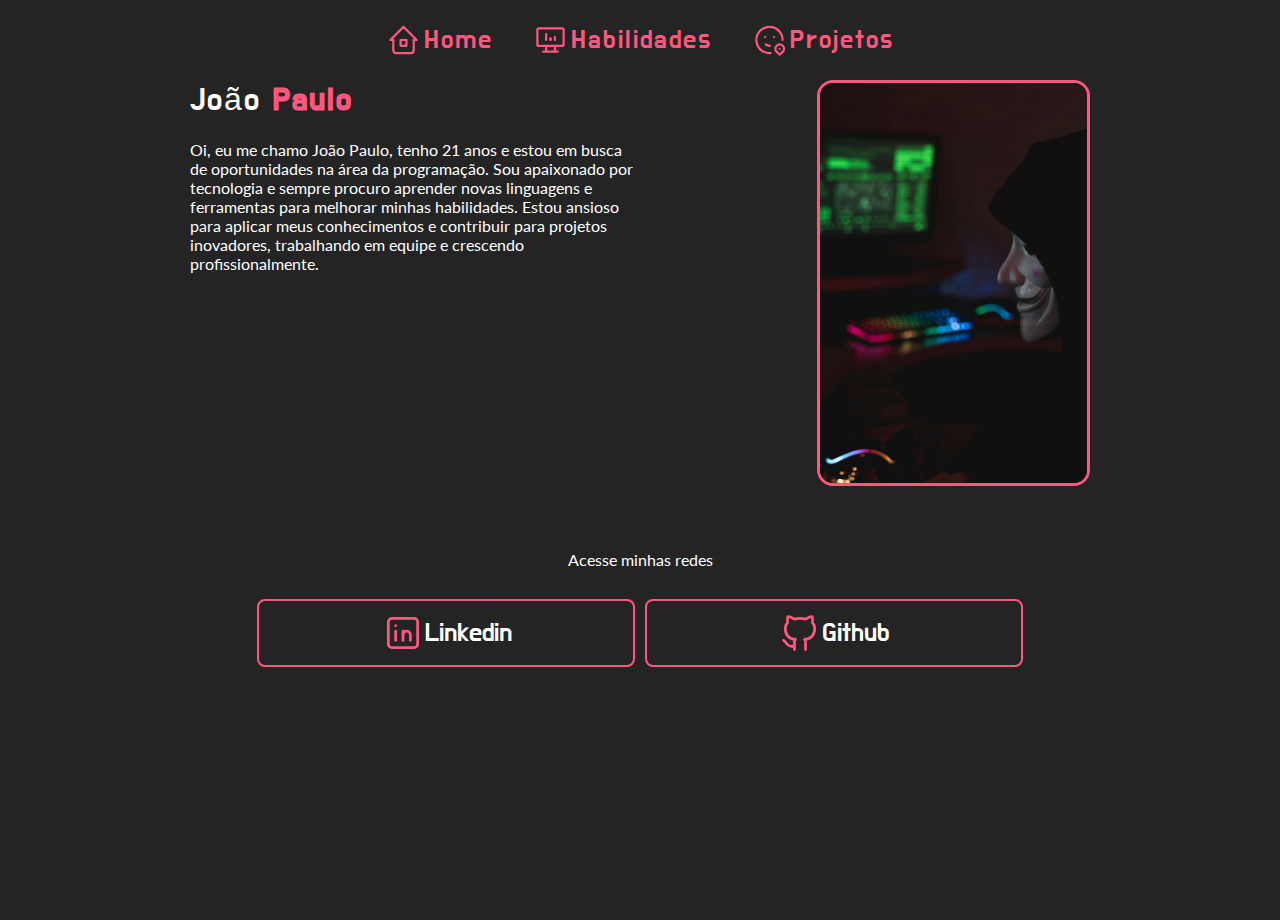
<file: index.html>
<!DOCTYPE html>
<html lang="en">
<head>
    <meta charset="UTF-8">
    <meta name="viewport" content="width=device-width, initial-scale=1.0">
    <title>Document</title>
    <link rel="stylesheet" href="style/desafio3.css">
</head>
<body>
    <header>
        <nav class="menu_direction">
            <a class="titulo_menu" href="/Home.html"><svg class="tamanho_simbolos" xmlns="http://www.w3.org/2000/svg" class="icon icon-tabler icon-tabler-home-2" width="44" height="44" viewBox="0 0 24 24" stroke-width="1.5" stroke="#FF577F" fill="none" stroke-linecap="round" stroke-linejoin="round">
                <path stroke="none" d="M0 0h24v24H0z" fill="none"/>
                <path d="M5 12l-2 0l9 -9l9 9l-2 0" />
                <path d="M5 12v7a2 2 0 0 0 2 2h10a2 2 0 0 0 2 -2v-7" />
                <path d="M10 12h4v4h-4z" />
              </svg>  Home</a>
              <a class="titulo_menu" href="/Habilidades.html"><svg class="tamanho_simbolos" xmlns="http://www.w3.org/2000/svg" class="icon icon-tabler icon-tabler-device-desktop-analytics" width="44" height="44" viewBox="0 0 24 24" stroke-width="1.5" stroke="#FF577F" fill="none" stroke-linecap="round" stroke-linejoin="round">
                <path stroke="none" d="M0 0h24v24H0z" fill="none"/>
                <path d="M3 4m0 1a1 1 0 0 1 1 -1h16a1 1 0 0 1 1 1v10a1 1 0 0 1 -1 1h-16a1 1 0 0 1 -1 -1z" />
                <path d="M7 20h10" />
                <path d="M9 16v4" />
                <path d="M15 16v4" />
                <path d="M9 12v-4" />
                <path d="M12 12v-1" />
                <path d="M15 12v-2" />
                <path d="M12 12v-1" />
              </svg> Habilidades</a>
              <a class="titulo_menu" href="/Projetos.html"><svg class="tamanho_simbolos" xmlns="http://www.w3.org/2000/svg" class="icon icon-tabler icon-tabler-mood-pin" width="44" height="44" viewBox="0 0 24 24" stroke-width="1.5" stroke="#FF577F" fill="none" stroke-linecap="round" stroke-linejoin="round">
                <path stroke="none" d="M0 0h24v24H0z" fill="none"/>
                <path d="M21 12a9 9 0 1 0 -8.352 8.977" />
                <path d="M9 10h.01" />
                <path d="M15 10h.01" />
                <path d="M9.5 15c.658 .672 1.56 1 2.5 1c.102 0 .203 -.004 .304 -.012" />
                <path d="M21.121 20.121a3 3 0 1 0 -4.242 0c.418 .419 1.125 1.045 2.121 1.879c1.051 -.89 1.759 -1.516 2.121 -1.879z" />
                <path d="M19 18v.01" />
              </svg> Projetos</a>
        </nav>
    </header>
    <main class="conteudo_principal">
        <section class="informacoes">
            <h1 class="titulo">João <strong>Paulo</strong></h1>
            <p class="texto">Oi, eu me chamo João Paulo, tenho 21 anos e estou em busca de oportunidades na área da programação. Sou apaixonado por tecnologia e sempre procuro aprender novas linguagens e ferramentas para melhorar minhas habilidades. Estou ansioso para aplicar meus conhecimentos e contribuir para projetos inovadores, trabalhando em equipe e crescendo profissionalmente.</p>
        </section>

        <img class="foto" src="assets/pexels-tima-miroshnichenko-5380684.jpg" alt="">
    </main>
    <footer >
        <section class="redes_sociais">
            <p class="texto">Acesse minhas redes</p>
            <div class="posidosbt">
                <button class="botao"><svg xmlns="http://www.w3.org/2000/svg" class="icon icon-tabler icon-tabler-brand-linkedin" width="44" height="44" viewBox="0 0 24 24" stroke-width="1.5" stroke="#FF577F" fill="none" stroke-linecap="round" stroke-linejoin="round">
                    <path stroke="none" d="M0 0h24v24H0z" fill="none"/>
                    <path d="M4 4m0 2a2 2 0 0 1 2 -2h12a2 2 0 0 1 2 2v12a2 2 0 0 1 -2 2h-12a2 2 0 0 1 -2 -2z" />
                    <path d="M8 11l0 5" />
                    <path d="M8 8l0 .01" />
                    <path d="M12 16l0 -5" />
                    <path d="M16 16v-3a2 2 0 0 0 -4 0" />
                  </svg> Linkedin</button>
                <button class="botao"><svg xmlns="http://www.w3.org/2000/svg" class="icon icon-tabler icon-tabler-brand-github" width="44" height="44" viewBox="0 0 24 24" stroke-width="1.5" stroke="#FF577F" fill="none" stroke-linecap="round" stroke-linejoin="round">
                    <path stroke="none" d="M0 0h24v24H0z" fill="none"/>
                    <path d="M9 19c-4.3 1.4 -4.3 -2.5 -6 -3m12 5v-3.5c0 -1 .1 -1.4 -.5 -2c2.8 -.3 5.5 -1.4 5.5 -6a4.6 4.6 0 0 0 -1.3 -3.2a4.2 4.2 0 0 0 -.1 -3.2s-1.1 -.3 -3.5 1.3a12.3 12.3 0 0 0 -6.2 0c-2.4 -1.6 -3.5 -1.3 -3.5 -1.3a4.2 4.2 0 0 0 -.1 3.2a4.6 4.6 0 0 0 -1.3 3.2c0 4.6 2.7 5.7 5.5 6c-.6 .6 -.6 1.2 -.5 2v3.5" />
                  </svg> Github</button>
            </div>
            </section>
    </footer>
    
</body>
</html>
</file>
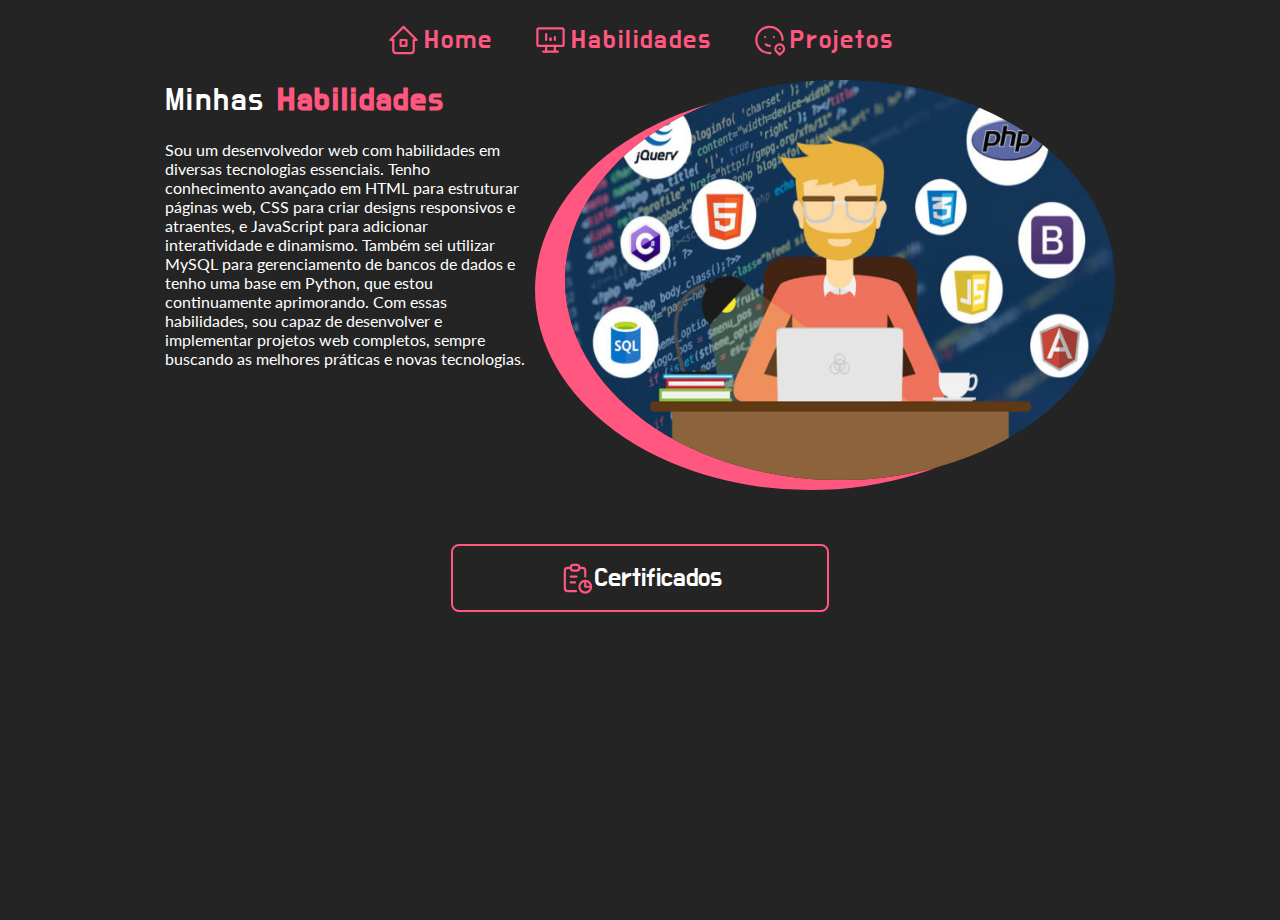
<file: Habilidades.html>
<!DOCTYPE html>
<html lang="en">
<head>
    <meta charset="UTF-8">
    <meta name="viewport" content="width=device-width, initial-scale=1.0">
    <title>Document</title>
    <link rel="stylesheet" href="style/desafio3.css">
</head>
<body>
    <header>
        <nav class="menu_direction">
            <a class="titulo_menu" href="/Home.html"><svg class="tamanho_simbolos" xmlns="http://www.w3.org/2000/svg" class="icon icon-tabler icon-tabler-home-2" width="44" height="44" viewBox="0 0 24 24" stroke-width="1.5" stroke="#FF577F" fill="none" stroke-linecap="round" stroke-linejoin="round">
                <path stroke="none" d="M0 0h24v24H0z" fill="none"/>
                <path d="M5 12l-2 0l9 -9l9 9l-2 0" />
                <path d="M5 12v7a2 2 0 0 0 2 2h10a2 2 0 0 0 2 -2v-7" />
                <path d="M10 12h4v4h-4z" />
              </svg>  Home</a>
              <a class="titulo_menu" href="/Habilidades.html"><svg class="tamanho_simbolos" xmlns="http://www.w3.org/2000/svg" class="icon icon-tabler icon-tabler-device-desktop-analytics" width="44" height="44" viewBox="0 0 24 24" stroke-width="1.5" stroke="#FF577F" fill="none" stroke-linecap="round" stroke-linejoin="round">
                <path stroke="none" d="M0 0h24v24H0z" fill="none"/>
                <path d="M3 4m0 1a1 1 0 0 1 1 -1h16a1 1 0 0 1 1 1v10a1 1 0 0 1 -1 1h-16a1 1 0 0 1 -1 -1z" />
                <path d="M7 20h10" />
                <path d="M9 16v4" />
                <path d="M15 16v4" />
                <path d="M9 12v-4" />
                <path d="M12 12v-1" />
                <path d="M15 12v-2" />
                <path d="M12 12v-1" />
              </svg> Habilidades</a>
              <a class="titulo_menu" href="/Projetos.html"><svg class="tamanho_simbolos" xmlns="http://www.w3.org/2000/svg" class="icon icon-tabler icon-tabler-mood-pin" width="44" height="44" viewBox="0 0 24 24" stroke-width="1.5" stroke="#FF577F" fill="none" stroke-linecap="round" stroke-linejoin="round">
                <path stroke="none" d="M0 0h24v24H0z" fill="none"/>
                <path d="M21 12a9 9 0 1 0 -8.352 8.977" />
                <path d="M9 10h.01" />
                <path d="M15 10h.01" />
                <path d="M9.5 15c.658 .672 1.56 1 2.5 1c.102 0 .203 -.004 .304 -.012" />
                <path d="M21.121 20.121a3 3 0 1 0 -4.242 0c.418 .419 1.125 1.045 2.121 1.879c1.051 -.89 1.759 -1.516 2.121 -1.879z" />
                <path d="M19 18v.01" />
              </svg> Projetos</a>
        </nav>
    </header>
    <main class="conteudo_principal2">
      <section class="informacoes">
        <h1 class="titulo">Minhas<strong> Habilidades</strong></h1>
        <p class="texto">
          Sou um desenvolvedor web com habilidades em diversas tecnologias essenciais. Tenho conhecimento avançado em HTML para estruturar páginas web, CSS para criar designs responsivos e atraentes, e JavaScript para adicionar interatividade e dinamismo. Também sei utilizar MySQL para gerenciamento de bancos de dados e tenho uma base em Python, que estou continuamente aprimorando. Com essas habilidades, sou capaz de desenvolver e implementar projetos web completos, sempre buscando as melhores práticas e novas tecnologias.
        </p>
    </section>

    <img class="foto2" src="assets/Como-ser-um-programador-Full-Stack-660x440.jpg" alt="">
    </main>
    <footer>
      <section class="redes_sociais">
        <div class="posidosbt">
            <button class="botao"><svg class="tamanho_simbolos" xmlns="http://www.w3.org/2000/svg" class="icon icon-tabler icon-tabler-report" width="44" height="44" viewBox="0 0 24 24" stroke-width="1.5" stroke="#FF577F" fill="none" stroke-linecap="round" stroke-linejoin="round">
              <path stroke="none" d="M0 0h24v24H0z" fill="none"/>
              <path d="M8 5h-2a2 2 0 0 0 -2 2v12a2 2 0 0 0 2 2h5.697" />
              <path d="M18 14v4h4" />
              <path d="M18 11v-4a2 2 0 0 0 -2 -2h-2" />
              <path d="M8 3m0 2a2 2 0 0 1 2 -2h2a2 2 0 0 1 2 2v0a2 2 0 0 1 -2 2h-2a2 2 0 0 1 -2 -2z" />
              <path d="M18 18m-4 0a4 4 0 1 0 8 0a4 4 0 1 0 -8 0" />
              <path d="M8 11h4" />
              <path d="M8 15h3" />
            </svg> Certificados</button>
        </div>
        </section>
    </footer>
    
</body>
</html>
</file>
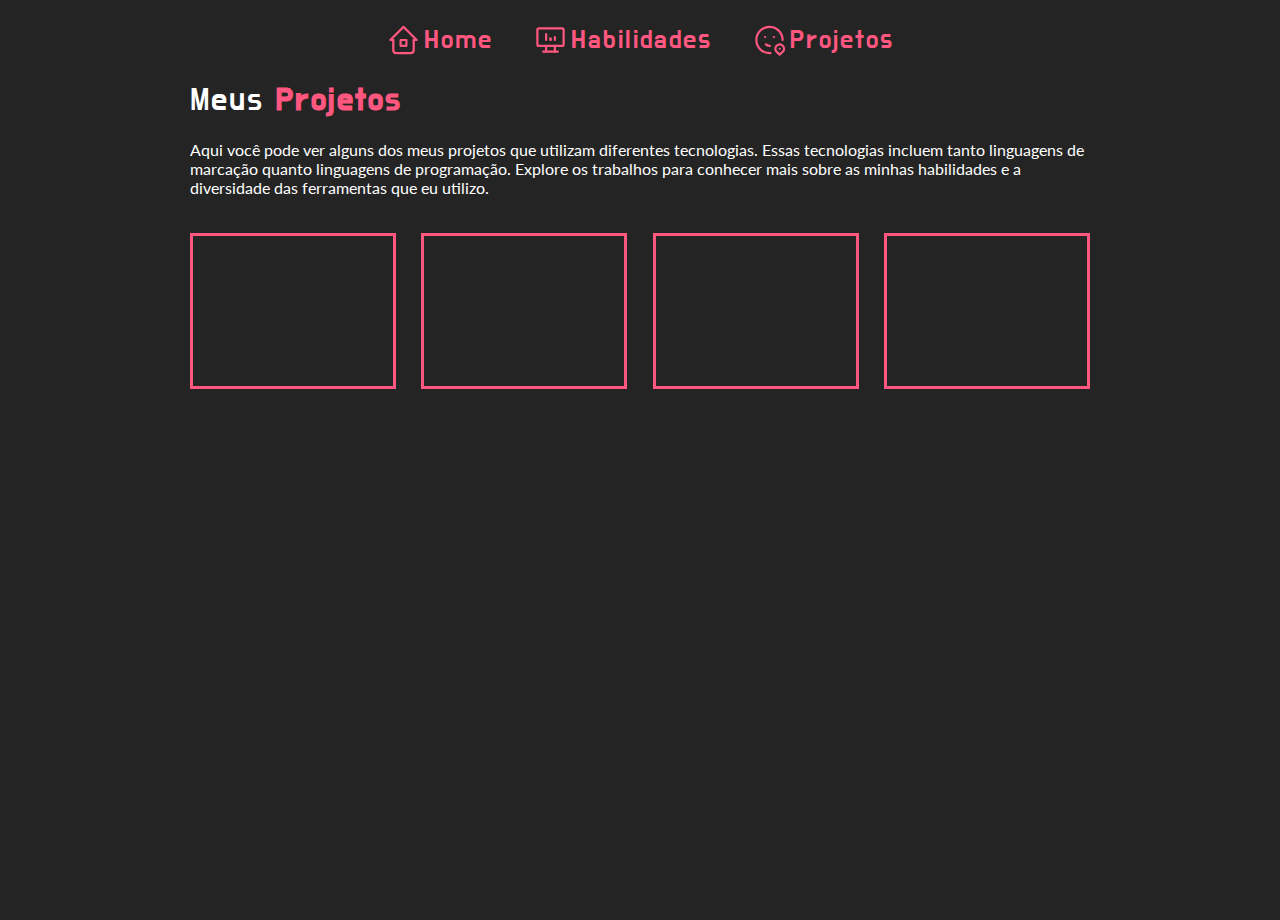
<file: Projetos.html>
<!DOCTYPE html>
<html lang="en">
<head>
    <meta charset="UTF-8">
    <meta name="viewport" content="width=device-width, initial-scale=1.0">
    <title>Document</title>
    <link rel="stylesheet" href="style/desafio3.css">
</head>
<body>
    <header>
        <nav class="menu_direction">
            <a class="titulo_menu" href="/Home.html"><svg class="tamanho_simbolos" xmlns="http://www.w3.org/2000/svg" class="icon icon-tabler icon-tabler-home-2" width="44" height="44" viewBox="0 0 24 24" stroke-width="1.5" stroke="#FF577F" fill="none" stroke-linecap="round" stroke-linejoin="round">
                <path stroke="none" d="M0 0h24v24H0z" fill="none"/>
                <path d="M5 12l-2 0l9 -9l9 9l-2 0" />
                <path d="M5 12v7a2 2 0 0 0 2 2h10a2 2 0 0 0 2 -2v-7" />
                <path d="M10 12h4v4h-4z" />
              </svg>  Home</a>
              <a class="titulo_menu" href="/Habilidades.html"><svg class="tamanho_simbolos" xmlns="http://www.w3.org/2000/svg" class="icon icon-tabler icon-tabler-device-desktop-analytics" width="44" height="44" viewBox="0 0 24 24" stroke-width="1.5" stroke="#FF577F" fill="none" stroke-linecap="round" stroke-linejoin="round">
                <path stroke="none" d="M0 0h24v24H0z" fill="none"/>
                <path d="M3 4m0 1a1 1 0 0 1 1 -1h16a1 1 0 0 1 1 1v10a1 1 0 0 1 -1 1h-16a1 1 0 0 1 -1 -1z" />
                <path d="M7 20h10" />
                <path d="M9 16v4" />
                <path d="M15 16v4" />
                <path d="M9 12v-4" />
                <path d="M12 12v-1" />
                <path d="M15 12v-2" />
                <path d="M12 12v-1" />
              </svg> Habilidades</a>
              <a class="titulo_menu" href="/Projetos.html"><svg class="tamanho_simbolos" xmlns="http://www.w3.org/2000/svg" class="icon icon-tabler icon-tabler-mood-pin" width="44" height="44" viewBox="0 0 24 24" stroke-width="1.5" stroke="#FF577F" fill="none" stroke-linecap="round" stroke-linejoin="round">
                <path stroke="none" d="M0 0h24v24H0z" fill="none"/>
                <path d="M21 12a9 9 0 1 0 -8.352 8.977" />
                <path d="M9 10h.01" />
                <path d="M15 10h.01" />
                <path d="M9.5 15c.658 .672 1.56 1 2.5 1c.102 0 .203 -.004 .304 -.012" />
                <path d="M21.121 20.121a3 3 0 1 0 -4.242 0c.418 .419 1.125 1.045 2.121 1.879c1.051 -.89 1.759 -1.516 2.121 -1.879z" />
                <path d="M19 18v.01" />
              </svg> Projetos</a>
        </nav>
    </header>
    <main class="conteudo_principal3">
      <section class="informacoes">
        <h1 class="titulo">Meus<strong> Projetos</strong></h1>
        <p class="texto">
          Aqui você pode ver alguns dos meus projetos que utilizam diferentes tecnologias. Essas tecnologias incluem tanto linguagens de marcação quanto linguagens de programação. Explore os trabalhos para conhecer mais sobre as minhas habilidades e a diversidade das ferramentas que eu utilizo.
        </p>
    </section>
    <section class="posi_projetos">
      <div class="projetos"></div>
      <div class="projetos"></div>
      <div class="projetos"></div>
      <div class="projetos"></div>
    </section>

    </main>
    <footer>
    </footer>
    
</body>
</html>
</file>
<file: style/desafio3.css>
@import url('https://fonts.googleapis.com/css2?family=Do+Hyeon&display=swap');
@import url('https://fonts.googleapis.com/css2?family=Do+Hyeon&family=Lato:ital,wght@0,100;0,300;0,400;0,700;0,900;1,100;1,300;1,400;1,700;1,900&display=swap');
*{
    margin: 0;
    padding: 0;
}

body{
    box-sizing: border-box;
    height: 100vh;
    background: rgb(36, 36, 36);

}
.titulo_menu{
    color:#FF577F;
    font-family: "Do Hyeon", sans-serif;
    letter-spacing: 2px;
    font-size: 1.6rem;
    display: flex;
    justify-content: center;
    align-items: center;
    gap: 3px;
    text-decoration: none;
}

.menu_direction{
    display: flex;
    justify-content: center;
    margin: 20px;
    gap: 40px;
    align-items: center;
}

.foto{
    height: 400px;
    border: solid #FF577F;
    border-radius: 16px;
}

.foto2{
    height: 400px;
    width: 550px;
    border: solid 0  #FF577F;
    border-radius: 50%;
    box-shadow: #FF577F -30px 10px ;
}

.conteudo_principal{
    display: flex;
    margin: 0% auto;
    gap: 20%;
    width: 900px;
}

.conteudo_principal2{
    display: flex;
    margin: 0 auto;
    gap: 40px;
    width:950px ;
}

.conteudo_principal3{
    display: flex;
    flex-direction: column;
    margin: 0% auto;
    gap: 20%;
    width: 900px;
}

.tamanho_simbolos{
    height: 40px;
    width:35px ;
    
}

.informacoes{
    display: flex;
    flex-direction: column;
    gap: 20px;
    
}

.titulo{
    color: white;
    font-family: "Do Hyeon", sans-serif;
    font-weight: 400;
    font-style: normal;
    letter-spacing: 2px;
}

.texto{
    color: #ffffff;
    font-family: "Lato", sans-serif;
    font-weight: 400;
    font-style: normal;
    
}

strong{
    color: #FF577F;
}

.redes_sociais{
    display: flex;
    flex-direction: column;
    align-items: center;
    margin: 5%;
    gap: 30px;

    
}
.posidosbt{
    display:flex ;
    gap: 10px;
}

.botao{
    display: flex;
    justify-content: center;
    background: none;
    border: solid 2px #FF577F;
    border-radius: 8px;
    height: 68px;
    width: 378px;
    padding: 16px;
    color: #ffffff;
    font-family:"Do Hyeon", sans-serif;
    font-size:1.6rem ;
    align-items: center;
    cursor: pointer;
    
}

.botao:hover{
    border: solid #ffffff;
    color: #FF577F;
}

.posi_projetos{
    display: flex;
    justify-content: space-between;
    align-items: center;
    gap: 20px;
    margin: 4% 0%;
}

.projetos{
    height: 150px;
    width: 200px;
    border: solid #FF577F;
}



@media (max-width:1200px){
    .conteudo_principal{
        flex-direction: column;
        margin: 10px auto;
        gap: 20px;
    }
    .informacoes{
        margin: 10px auto;
        width: 600px;
    }
    .foto{
        width: 260px;
        margin: 0 auto;
        
    }

    .conteudo_principal2{
        flex-direction: column;
        margin: 10px auto;
        gap: 20px;
    }
    .informacoes{
        margin: 10px auto;
        width: 600px;
    }
    .foto2{
        width: 550px;
        margin: 0 auto;
        
    }
    .conteudo_principal3{
        flex-direction: column;
        margin: 10px auto;
        gap: 20px;
    }

    .posi_projetos{
        flex-direction: column;
    }
}

@media (max-width: 900px){
  
    .menu_direction{
        display: flex;
        flex-direction: column;
    }
    .foto{
        display: none;
    }

    .foto2{
        display: none;
    }

    .botao{
        width:170px ;
    }

   .posidosbt{
    display: flex;
    flex-direction: column;
   }
}
</file>
